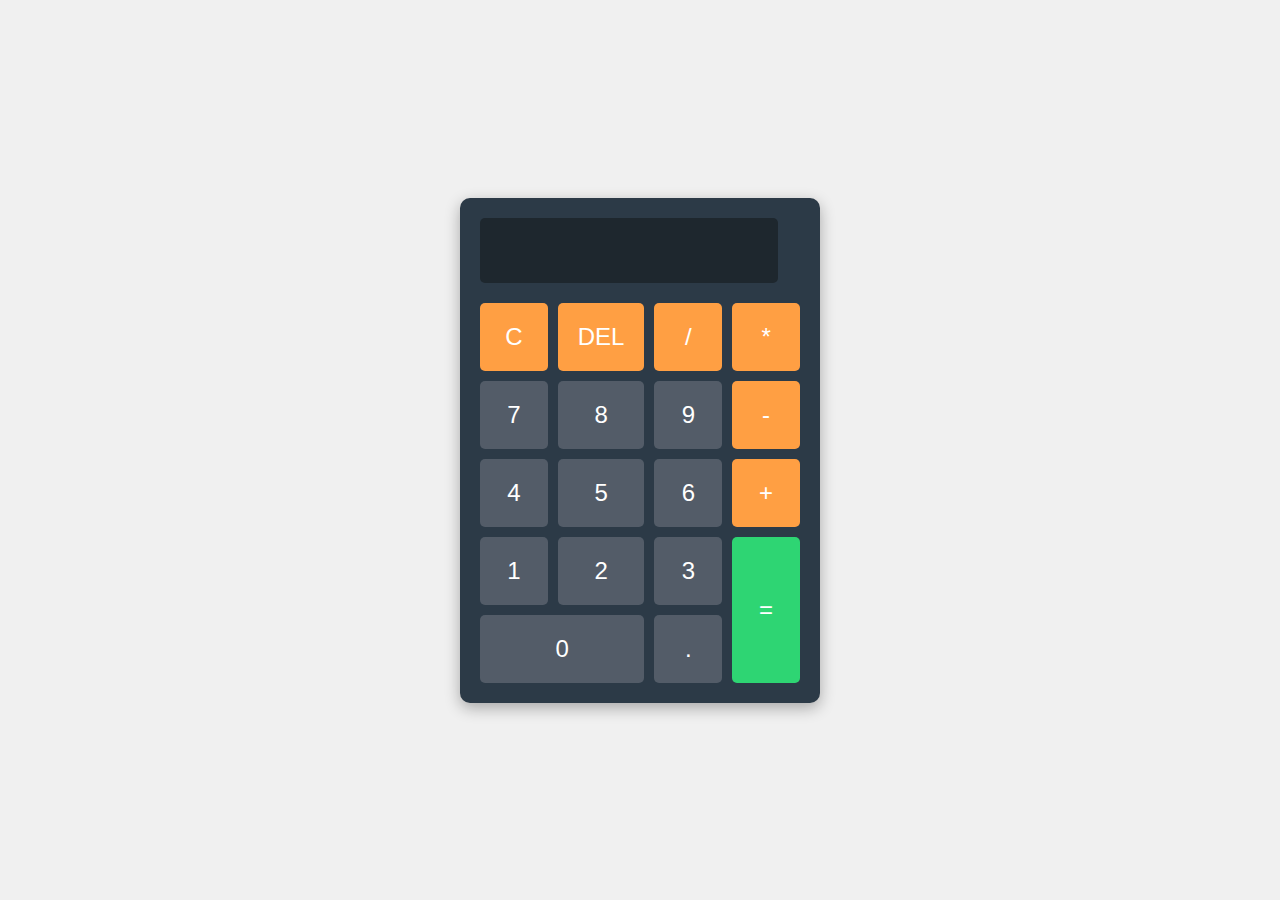
<file: index.html>
<!DOCTYPE html>

<html lang="id">

<head>
<meta charset="UTF-8">
    <meta name="viewport" content="width=device-width, initial-scale=1.0">
    <title>Kalkulator CI/CD Keren</title>
    <link rel="stylesheet" href="style.css">
</head>

<body>

<div class="calculator">
    <input type="text" id="display" disabled>
    <div class="buttons">
        <button onclick="clearDisplay()" class="operator">C</button>
        <button onclick="deleteLast()" class="operator">DEL</button>
        <button onclick="appendToDisplay('/')" class="operator">/</button>
        <button onclick="appendToDisplay('*')" class="operator">*</button>
        <button onclick="appendToDisplay('7')">7</button>
        <button onclick="appendToDisplay('8')">8</button>
        <button onclick="appendToDisplay('9')">9</button>
        <button onclick="appendToDisplay('-')" class="operator">-</button>
        <button onclick="appendToDisplay('4')">4</button>
        <button onclick="appendToDisplay('5')">5</button>
        <button onclick="appendToDisplay('6')">6</button>
        <button onclick="appendToDisplay('+')" class="operator">+</button>
        <button onclick="appendToDisplay('1')">1</button>
        <button onclick="appendToDisplay('2')">2</button>
        <button onclick="appendToDisplay('3')">3</button>
        <button onclick="calculateResult()" class="operator equals">=</button>
        <button onclick="appendToDisplay('0')" class="zero">0</button>
        <button onclick="appendToDisplay('.')">.</button>
    </div>
</div>

<script src="script.js"></script>

</body>

</html>
</file>
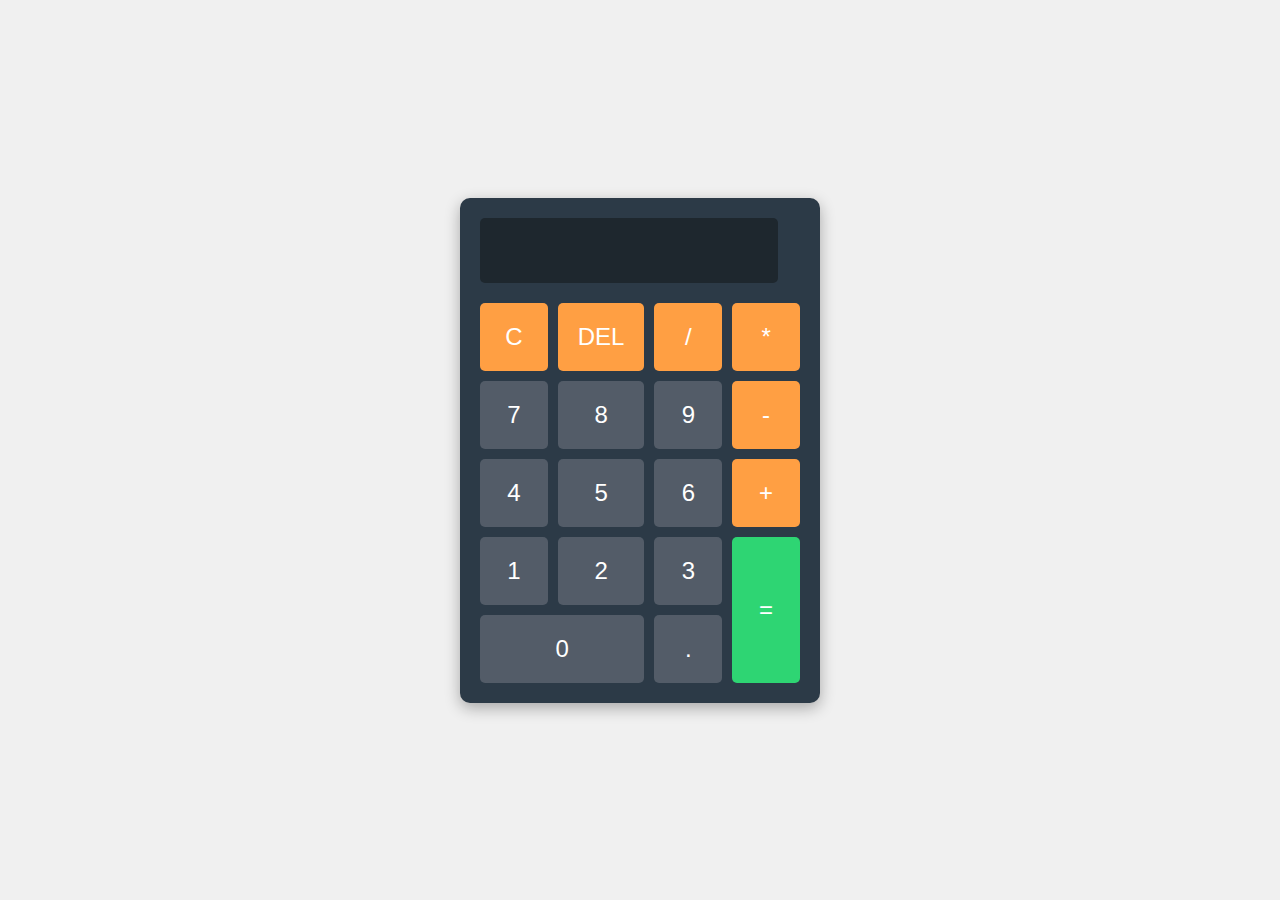
<file: kalkulator.html>
<!DOCTYPE html>

<html lang="id">

<head>
<meta charset="UTF-8">
    <meta name="viewport" content="width=device-width, initial-scale=1.0">
    <title>Kalkulator Sederhana</title>
    <link rel="stylesheet" href="style.css">
</head>

<body>

<div class="calculator">
    <input type="text" id="display" disabled>
    <div class="buttons">
        <button onclick="clearDisplay()" class="operator">C</button>
        <button onclick="deleteLast()" class="operator">DEL</button>
        <button onclick="appendToDisplay('/')" class="operator">/</button>
        <button onclick="appendToDisplay('*')" class="operator">*</button>
        <button onclick="appendToDisplay('7')">7</button>
        <button onclick="appendToDisplay('8')">8</button>
        <button onclick="appendToDisplay('9')">9</button>
        <button onclick="appendToDisplay('-')" class="operator">-</button>
        <button onclick="appendToDisplay('4')">4</button>
        <button onclick="appendToDisplay('5')">5</button>
        <button onclick="appendToDisplay('6')">6</button>
        <button onclick="appendToDisplay('+')" class="operator">+</button>
        <button onclick="appendToDisplay('1')">1</button>
        <button onclick="appendToDisplay('2')">2</button>
        <button onclick="appendToDisplay('3')">3</button>
        <button onclick="calculateResult()" class="operator equals">=</button>
        <button onclick="appendToDisplay('0')" class="zero">0</button>
        <button onclick="appendToDisplay('.')">.</button>
    </div>
</div>

<script src="script.js"></script>

</body>

</html>
</file>
<file: style.css>
body {
display: flex;
justify-content: center;
align-items: center;
min-height: 100vh;
background-color: #f0f0f0;
font-family: Arial, sans-serif;
margin: 0;
}
.calculator {
background-color: #2C3A47; /* Dark blue-grey */
padding: 20px;
border-radius: 10px;
box-shadow: 0 5px 15px rgba(0,0,0,0.3);
width: 320px;
}
#display {
width: calc(100% - 22px); /* Account for padding */
padding: 10px;
font-size: 2.5em;
text-align: right;
border: none;
border-radius: 5px;
margin-bottom: 20px;
background-color: #1e272e; /* Darker display */
color: #ffffff; /* White text */
box-sizing: border-box;
}
.buttons {
display: grid;
grid-template-columns: repeat(4, 1fr);
gap: 10px;
}
button {
padding: 20px;
font-size: 1.5em;
border: none;
border-radius: 5px;
cursor: pointer;
background-color: #535c68; /* Medium grey */
color: white;
transition: background-color 0.2s;
}
button:hover {
background-color: #718093; /* Lighter grey on hover */
}
button:active {
background-color: #3d3d3d; /* Darker on active */
}
.operator {
background-color: #ff9f43; /* Orange for operators */
}
.operator:hover {
background-color: #f39c12; /* Darker orange on hover */
}
.equals {
grid-row: span 2;
background-color: #2ed573; /* Green for equals */
}
.equals:hover {
background-color: #26de81;
}
.zero {
grid-column: span 2;
}
</file>
